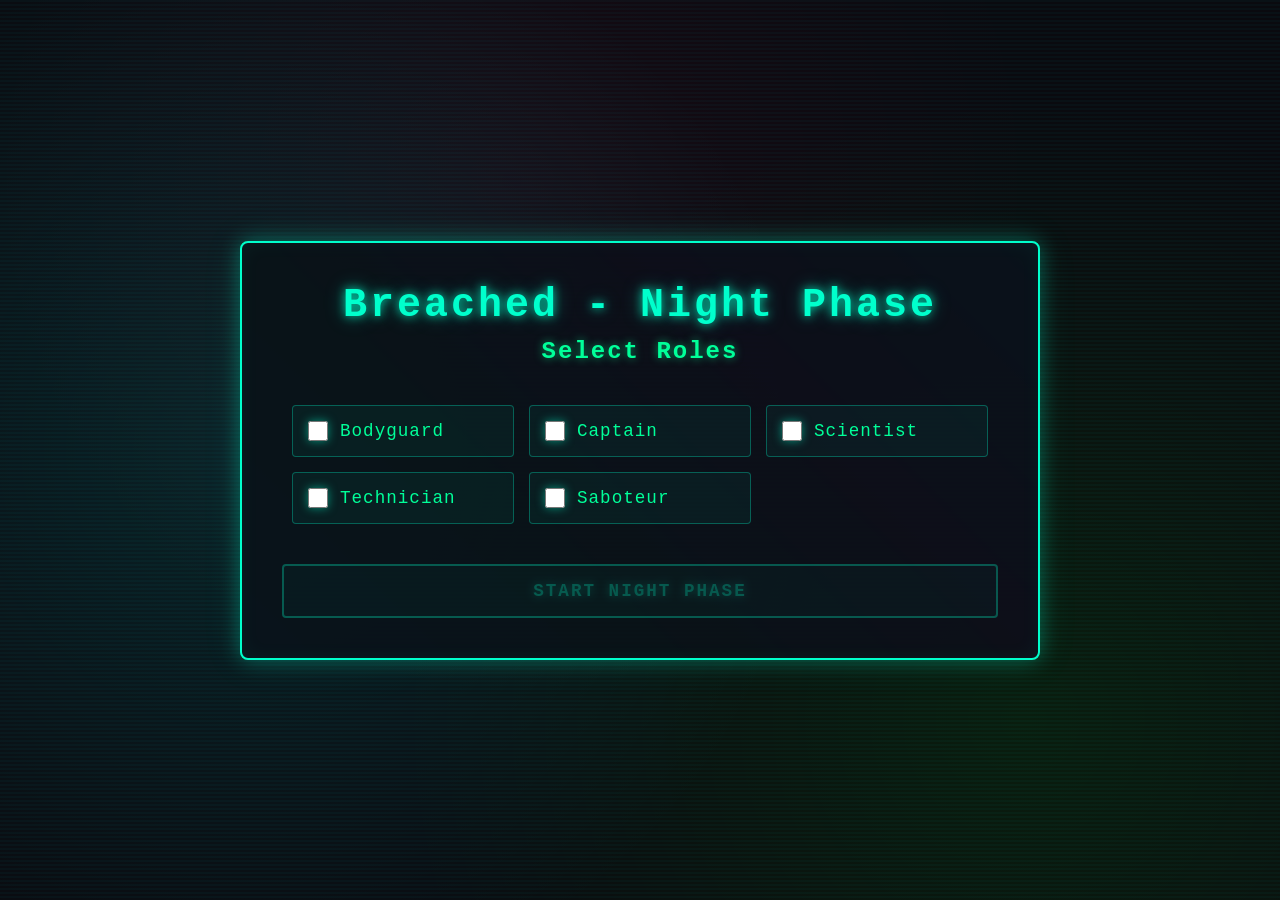
<file: index.html>
<!DOCTYPE html>
<html lang="en">
<head>
    <meta charset="UTF-8">
    <meta name="viewport" content="width=device-width, initial-scale=1.0">
    <title>Breached - Night Phase Moderation</title>
    <link rel="stylesheet" href="styles.css">
</head>
<body>
    <!-- Role Selection Screen -->
    <div id="role-selection-screen" class="screen active">
        <div class="container">
            <h1>Breached - Night Phase</h1>
            <h2>Select Roles</h2>
            <div id="role-selection-container" class="role-selection-container">
                <!-- Roles will be dynamically generated here -->
            </div>
            <button id="start-night-phase-btn" class="btn btn-primary" disabled>
                Start Night Phase
            </button>
        </div>
    </div>

    <!-- Night Phase Screen -->
    <div id="night-phase-screen" class="screen">
        <div class="container">
            <div id="progress-indicator" class="progress-indicator">
                <!-- Progress text will be dynamically updated -->
            </div>
            
            <div id="current-role-display" class="current-role-display">
                <h1 id="role-name" class="role-name"></h1>
            </div>
            
            <div id="instruction-display" class="instruction-display">
                <p id="instruction-text" class="instruction-text"></p>
            </div>
            
            <div class="navigation-buttons">
                <button id="next-role-btn" class="btn btn-primary">
                    Next Role
                </button>
                <button id="end-night-phase-btn" class="btn btn-secondary" style="display: none;">
                    End Night Phase
                </button>
            </div>
        </div>
    </div>

    <!-- Day Phase Screen -->
    <div id="day-phase-screen" class="screen">
        <div class="container">
            <h1 id="day-phase-title" class="day-phase-title">Find Your Friends</h1>
            
            <div class="team-selection-container">
                <h2>Select Teams Acting Tonight</h2>
                <div class="team-toggles">
                    <div class="team-toggle">
                        <input type="checkbox" id="human-team-toggle" checked>
                        <label for="human-team-toggle" class="team-toggle-label team-human-label">Human</label>
                    </div>
                    <div class="team-toggle">
                        <input type="checkbox" id="alien-team-toggle" checked>
                        <label for="alien-team-toggle" class="team-toggle-label team-alien-label">Alien</label>
                    </div>
                </div>
                <p class="team-note">Note: Both Captains will always act regardless of selection.</p>
            </div>
            
            <div class="day-phase-buttons">
                <button id="start-night-phase-from-day-btn" class="btn btn-primary">
                    Start Night Phase
                </button>
                <button id="new-game-btn" class="btn btn-secondary">
                    New Game
                </button>
            </div>
        </div>
    </div>

    <script src="app.js"></script>
</body>
</html>
</file>
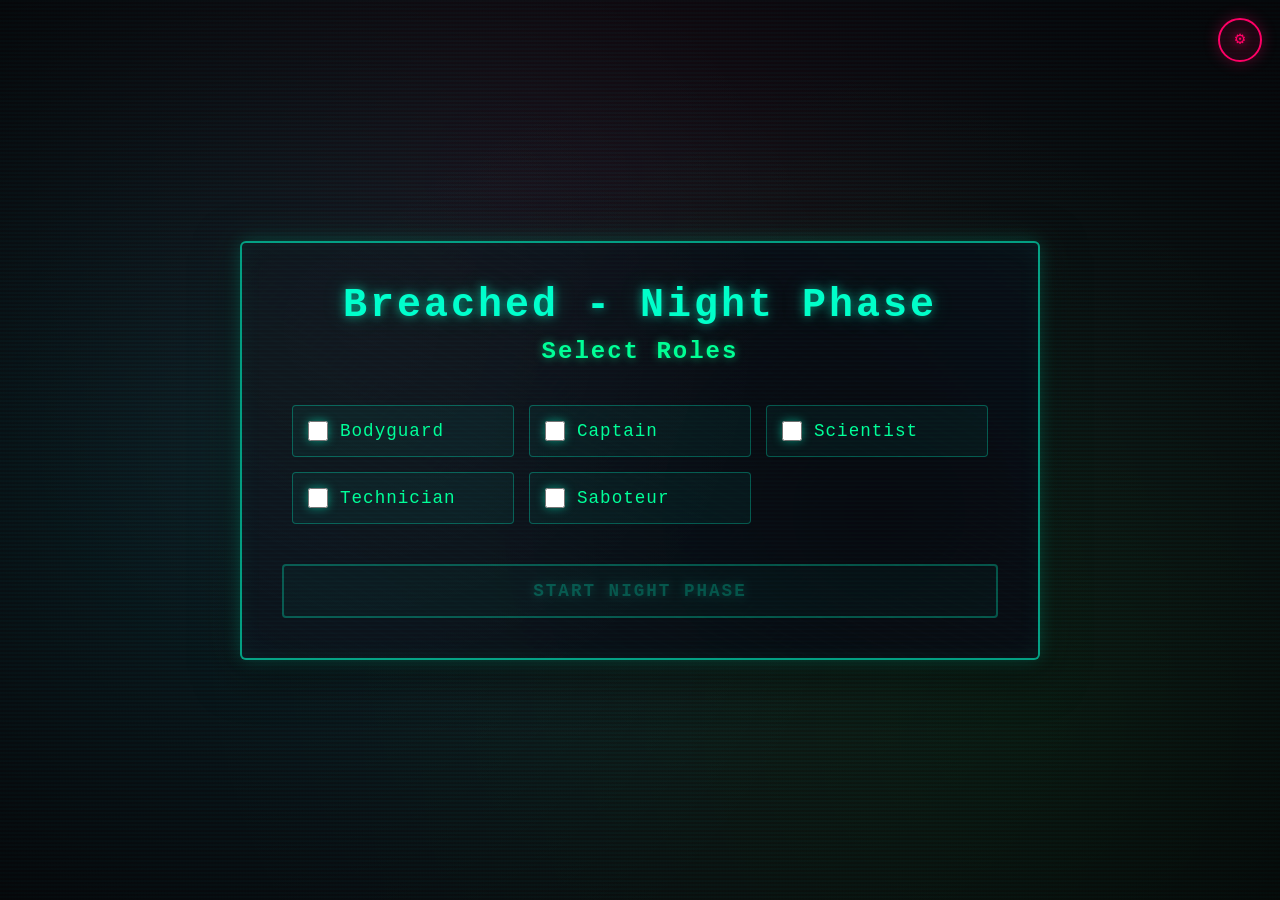
<file: public/index.html>
<!DOCTYPE html>
<html lang="en">
<head>
    <meta charset="UTF-8">
    <meta name="viewport" content="width=device-width, initial-scale=1.0">
    <title>Breached - Night Phase Moderation</title>
    <link rel="stylesheet" href="assets/styles.css">
</head>
<body>
    <!-- Settings Button (available on all screens) -->
    <button id="settings-btn" class="btn btn-secondary settings-btn" type="button">
        ⚙
    </button>

    <!-- Close Eyes Overlay -->
    <div id="close-eyes-overlay" class="close-eyes-overlay" aria-live="polite" aria-hidden="true">
        <div class="close-eyes-card">
            <h2>Close Your Eyes</h2>
            <p>Please wait...</p>
        </div>
    </div>

    <!-- Wake Up Overlay -->
    <div id="wake-up-overlay" class="wake-up-overlay" aria-live="polite" aria-hidden="true">
        <div class="wake-up-card">
            <h2>Everyone Wake Up</h2>
            <p>Day phase begins.</p>
        </div>
    </div>

    <!-- Settings Modal -->
    <div id="settings-modal" class="settings-modal-overlay" aria-hidden="true">
        <div class="settings-modal" role="dialog" aria-modal="true" aria-labelledby="settings-title">
            <div class="settings-modal-header">
                <h2 id="settings-title">Settings</h2>
            </div>

            <div class="settings-field">
                <div class="settings-label-row">
                    <label for="sfx-volume">SFX Volume</label>
                    <span id="sfx-volume-value" class="settings-value"></span>
                </div>
                <input id="sfx-volume" type="range" min="0" max="100" step="1" />
            </div>

            <div class="settings-field">
                <div class="settings-label-row">
                    <label for="music-volume">Music Volume</label>
                    <span id="music-volume-value" class="settings-value"></span>
                </div>
                <input id="music-volume" type="range" min="0" max="100" step="1" />
                <p class="settings-help">
                    Optional: if you add <code>background_music.mp3</code> to <code>public/assets/audio/</code>, music will play at night start.
                </p>
            </div>

            <div class="settings-field">
                <div class="settings-label-row">
                    <label for="autoplay-seconds">Autoplay Timer (seconds)</label>
                    <span id="autoplay-seconds-value" class="settings-value"></span>
                </div>
                <input id="autoplay-seconds" type="range" min="10" max="120" step="5" />
            </div>

            <div class="settings-actions">
                <button id="save-settings-btn" class="btn btn-primary" type="button">
                    Save
                </button>
                <button id="close-settings-btn" class="btn btn-secondary" type="button">
                    Close
                </button>
            </div>
        </div>
    </div>

    <!-- Role Selection Screen -->
    <div id="role-selection-screen" class="screen active">
        <div class="container">
            <h1>Breached - Night Phase</h1>
            <h2>Select Roles</h2>
            <div id="role-selection-container" class="role-selection-container">
                <!-- Roles will be dynamically generated here -->
            </div>
            <button id="start-night-phase-btn" class="btn btn-primary" disabled>
                Start Night Phase
            </button>
        </div>
    </div>

    <!-- Night Phase Screen -->
    <div id="night-phase-screen" class="screen">
        <div class="container">
            <div id="progress-indicator" class="progress-indicator">
                <!-- Progress text will be dynamically updated -->
            </div>

            <div id="role-timer" class="role-timer" aria-live="polite"></div>
            
            <div id="current-role-display" class="current-role-display">
                <h1 id="role-name" class="role-name"></h1>
            </div>
            
            <div id="instruction-display" class="instruction-display">
                <p id="instruction-text" class="instruction-text"></p>
            </div>
            
            <div class="navigation-buttons">
                <button id="next-role-btn" class="btn btn-primary">
                    Next Role
                </button>
                <button id="end-night-phase-btn" class="btn btn-secondary" style="display: none;">
                    End Night Phase
                </button>
            </div>
        </div>
    </div>

    <!-- Day Phase Screen -->
    <div id="day-phase-screen" class="screen">
        <div class="container">
            <h1 id="day-phase-title" class="day-phase-title">Find Your Friends</h1>
            
            <div class="team-selection-container">
                <h2>Select Teams Acting Tonight</h2>
                <div class="team-toggles">
                    <div class="team-toggle">
                        <input type="checkbox" id="human-team-toggle" checked>
                        <label for="human-team-toggle" class="team-toggle-label team-human-label">Human</label>
                    </div>
                    <div class="team-toggle">
                        <input type="checkbox" id="alien-team-toggle" checked>
                        <label for="alien-team-toggle" class="team-toggle-label team-alien-label">Alien</label>
                    </div>
                </div>
                <p class="team-note">Note: Both Captains will always act regardless of selection.</p>
            </div>
            
            <div class="day-phase-buttons">
                <button id="start-night-phase-from-day-btn" class="btn btn-primary">
                    Start Night Phase
                </button>
                <button id="new-game-btn" class="btn btn-secondary">
                    New Game
                </button>
            </div>
        </div>
    </div>

    <script src="assets/app.js"></script>
</body>
</html>
</file>
<file: styles.css>
* {
    margin: 0;
    padding: 0;
    box-sizing: border-box;
}

body {
    font-family: 'Courier New', 'Consolas', 'Monaco', monospace;
    background: #0a0a0f;
    background-image: 
        radial-gradient(circle at 20% 50%, rgba(0, 255, 255, 0.1) 0%, transparent 50%),
        radial-gradient(circle at 80% 80%, rgba(0, 255, 0, 0.08) 0%, transparent 50%),
        radial-gradient(circle at 40% 20%, rgba(255, 0, 100, 0.05) 0%, transparent 50%);
    min-height: 100vh;
    display: flex;
    align-items: center;
    justify-content: center;
    color: #00ffcc;
    position: relative;
    overflow-x: hidden;
}

body::before {
    content: '';
    position: fixed;
    top: 0;
    left: 0;
    width: 100%;
    height: 100%;
    background: 
        repeating-linear-gradient(
            0deg,
            transparent,
            transparent 2px,
            rgba(0, 255, 255, 0.03) 2px,
            rgba(0, 255, 255, 0.03) 4px
        );
    pointer-events: none;
    z-index: 0;
}

.screen {
    display: none;
    width: 100%;
    min-height: 100vh;
    padding: 20px;
    position: relative;
    z-index: 1;
}

.screen.active {
    display: flex;
    align-items: center;
    justify-content: center;
}

.container {
    background: rgba(10, 15, 25, 0.95);
    border: 2px solid #00ffcc;
    border-radius: 8px;
    padding: 40px;
    max-width: 800px;
    width: 100%;
    box-shadow: 
        0 0 20px rgba(0, 255, 204, 0.3),
        0 0 40px rgba(0, 255, 204, 0.1),
        inset 0 0 20px rgba(0, 255, 204, 0.05);
    animation: fadeIn 0.5s ease-in, pulseGlow 3s ease-in-out infinite;
    position: relative;
}

.container::before {
    content: '';
    position: absolute;
    top: -2px;
    left: -2px;
    right: -2px;
    bottom: -2px;
    background: linear-gradient(45deg, #00ffcc, #00ff00, #ff0066, #00ffcc);
    border-radius: 8px;
    z-index: -1;
    opacity: 0.3;
    animation: borderPulse 4s ease-in-out infinite;
}

@keyframes borderPulse {
    0%, 100% { opacity: 0.2; }
    50% { opacity: 0.4; }
}

@keyframes fadeIn {
    from {
        opacity: 0;
        transform: translateY(20px);
    }
    to {
        opacity: 1;
        transform: translateY(0);
    }
}

@keyframes pulseGlow {
    0%, 100% {
        box-shadow: 
            0 0 20px rgba(0, 255, 204, 0.3),
            0 0 40px rgba(0, 255, 204, 0.1),
            inset 0 0 20px rgba(0, 255, 204, 0.05);
    }
    50% {
        box-shadow: 
            0 0 30px rgba(0, 255, 204, 0.5),
            0 0 60px rgba(0, 255, 204, 0.2),
            inset 0 0 20px rgba(0, 255, 204, 0.1);
    }
}

@keyframes textGlow {
    0%, 100% {
        text-shadow: 0 0 10px rgba(0, 255, 204, 0.8), 0 0 20px rgba(0, 255, 204, 0.4);
    }
    50% {
        text-shadow: 0 0 15px rgba(0, 255, 204, 1), 0 0 30px rgba(0, 255, 204, 0.6), 0 0 40px rgba(0, 255, 204, 0.3);
    }
}

h1 {
    font-size: 2.5em;
    margin-bottom: 10px;
    color: #00ffcc;
    text-align: center;
    text-shadow: 0 0 10px rgba(0, 255, 204, 0.8), 0 0 20px rgba(0, 255, 204, 0.4);
    animation: textGlow 3s ease-in-out infinite;
    letter-spacing: 3px;
    font-weight: bold;
}

h2 {
    font-size: 1.5em;
    margin-bottom: 30px;
    color: #00ff99;
    text-align: center;
    text-shadow: 0 0 8px rgba(0, 255, 153, 0.6);
    letter-spacing: 2px;
}

/* Role Selection Screen */
.role-selection-container {
    display: grid;
    grid-template-columns: repeat(auto-fill, minmax(200px, 1fr));
    gap: 15px;
    margin-bottom: 30px;
    max-height: 400px;
    overflow-y: auto;
    padding: 10px;
}

.role-checkbox {
    display: flex;
    align-items: center;
    padding: 15px;
    border: 1px solid rgba(0, 255, 204, 0.3);
    border-radius: 4px;
    cursor: pointer;
    transition: all 0.3s ease;
    background: rgba(0, 255, 204, 0.05);
    position: relative;
}

.role-checkbox::before {
    content: '';
    position: absolute;
    top: 0;
    left: 0;
    width: 100%;
    height: 100%;
    background: rgba(0, 255, 204, 0.1);
    opacity: 0;
    transition: opacity 0.3s ease;
    border-radius: 4px;
}

.role-checkbox:hover {
    border-color: #00ffcc;
    background: rgba(0, 255, 204, 0.1);
    transform: translateY(-2px);
    box-shadow: 0 4px 15px rgba(0, 255, 204, 0.3);
}

.role-checkbox:hover::before {
    opacity: 1;
}

.role-checkbox input[type="checkbox"] {
    width: 20px;
    height: 20px;
    margin-right: 12px;
    cursor: pointer;
    accent-color: #00ffcc;
    filter: drop-shadow(0 0 5px rgba(0, 255, 204, 0.5));
}

.role-checkbox input[type="checkbox"]:checked + .role-label {
    color: #00ffcc;
    font-weight: bold;
    text-shadow: 0 0 8px rgba(0, 255, 204, 0.8);
}

.role-checkbox:has(input[type="checkbox"]:checked) {
    border-color: #00ffcc;
    background: rgba(0, 255, 204, 0.15);
    box-shadow: 0 0 15px rgba(0, 255, 204, 0.4), inset 0 0 10px rgba(0, 255, 204, 0.1);
}

.role-checkbox:has(input[type="checkbox"]:checked)::before {
    opacity: 1;
}

.role-label {
    font-size: 1.1em;
    color: #00ff99;
    cursor: pointer;
    user-select: none;
    letter-spacing: 1px;
    position: relative;
    z-index: 1;
}

/* Buttons */
.btn {
    padding: 15px 30px;
    font-size: 1.1em;
    border: 2px solid #00ffcc;
    border-radius: 4px;
    cursor: pointer;
    transition: all 0.3s ease;
    font-weight: bold;
    text-transform: uppercase;
    letter-spacing: 2px;
    font-family: 'Courier New', monospace;
    position: relative;
    overflow: hidden;
}

.btn::before {
    content: '';
    position: absolute;
    top: 50%;
    left: 50%;
    width: 0;
    height: 0;
    border-radius: 50%;
    background: rgba(0, 255, 204, 0.3);
    transform: translate(-50%, -50%);
    transition: width 0.6s, height 0.6s;
}

.btn:hover::before {
    width: 300px;
    height: 300px;
}

.btn-primary {
    background: rgba(0, 255, 204, 0.1);
    color: #00ffcc;
    width: 100%;
    text-shadow: 0 0 10px rgba(0, 255, 204, 0.8);
    box-shadow: 0 0 15px rgba(0, 255, 204, 0.3);
}

.btn-primary:hover:not(:disabled) {
    transform: translateY(-2px);
    box-shadow: 0 0 25px rgba(0, 255, 204, 0.6), 0 4px 15px rgba(0, 255, 204, 0.4);
    background: rgba(0, 255, 204, 0.2);
    border-color: #00ff99;
}

.btn-primary:active:not(:disabled) {
    transform: translateY(0);
    box-shadow: 0 0 15px rgba(0, 255, 204, 0.4);
}

.btn-primary:disabled {
    opacity: 0.3;
    cursor: not-allowed;
    box-shadow: none;
}

.btn-secondary {
    background: rgba(255, 0, 100, 0.1);
    color: #ff0066;
    width: 100%;
    margin-top: 15px;
    border-color: #ff0066;
    text-shadow: 0 0 10px rgba(255, 0, 100, 0.8);
    box-shadow: 0 0 15px rgba(255, 0, 100, 0.3);
}

.btn-secondary:hover {
    background: rgba(255, 0, 100, 0.2);
    transform: translateY(-2px);
    box-shadow: 0 0 25px rgba(255, 0, 100, 0.6), 0 4px 15px rgba(255, 0, 100, 0.4);
}

/* Night Phase Screen */
.progress-indicator {
    text-align: center;
    margin-bottom: 20px;
    font-size: 1.2em;
    color: #00ff99;
    font-weight: bold;
    text-shadow: 0 0 10px rgba(0, 255, 153, 0.8);
    letter-spacing: 2px;
}

.current-role-display {
    text-align: center;
    margin-bottom: 40px;
    padding: 30px;
    background: rgba(0, 255, 204, 0.1);
    border: 2px solid #00ffcc;
    border-radius: 8px;
    box-shadow: 
        0 0 30px rgba(0, 255, 204, 0.4),
        inset 0 0 30px rgba(0, 255, 204, 0.1);
    position: relative;
    overflow: hidden;
    transition: all 0.3s ease;
}

.current-role-display.has-human-team {
    background: rgba(0, 204, 255, 0.1);
    border-color: #00ccff;
    box-shadow: 
        0 0 30px rgba(0, 204, 255, 0.4),
        inset 0 0 30px rgba(0, 204, 255, 0.1);
}

.current-role-display.has-alien-team {
    background: rgba(255, 0, 102, 0.1);
    border-color: #ff0066;
    box-shadow: 
        0 0 30px rgba(255, 0, 102, 0.4),
        inset 0 0 30px rgba(255, 0, 102, 0.1);
}

.current-role-display::before {
    content: '';
    position: absolute;
    top: -50%;
    left: -50%;
    width: 200%;
    height: 200%;
    background: linear-gradient(45deg, transparent, rgba(0, 255, 204, 0.1), transparent);
    animation: scanLine 3s linear infinite;
}

.current-role-display.has-human-team::before {
    background: linear-gradient(45deg, transparent, rgba(0, 204, 255, 0.1), transparent);
}

.current-role-display.has-alien-team::before {
    background: linear-gradient(45deg, transparent, rgba(255, 0, 102, 0.1), transparent);
}

@keyframes scanLine {
    0% { transform: rotate(0deg); }
    100% { transform: rotate(360deg); }
}

.role-name {
    font-size: 3em;
    color: #00ffcc;
    text-shadow: 
        0 0 10px rgba(0, 255, 204, 1),
        0 0 20px rgba(0, 255, 204, 0.6),
        0 0 30px rgba(0, 255, 204, 0.3);
    margin: 0;
    letter-spacing: 4px;
    font-weight: bold;
    position: relative;
    z-index: 1;
    animation: textGlow 2s ease-in-out infinite;
}

.role-name.team-human {
    color: #00ccff;
    text-shadow: 
        0 0 10px rgba(0, 204, 255, 1),
        0 0 20px rgba(0, 204, 255, 0.6),
        0 0 30px rgba(0, 204, 255, 0.3);
}

.role-name.team-alien {
    color: #ff0066;
    text-shadow: 
        0 0 10px rgba(255, 0, 102, 1),
        0 0 20px rgba(255, 0, 102, 0.6),
        0 0 30px rgba(255, 0, 102, 0.3);
}

.instruction-display {
    background: rgba(0, 20, 30, 0.8);
    border-radius: 8px;
    padding: 30px;
    margin-bottom: 30px;
    min-height: 200px;
    display: flex;
    align-items: center;
    justify-content: center;
    border: 1px solid rgba(0, 255, 204, 0.3);
    box-shadow: 
        inset 0 0 20px rgba(0, 255, 204, 0.1),
        0 0 15px rgba(0, 255, 204, 0.2);
    position: relative;
}

.instruction-display::after {
    content: '>';
    position: absolute;
    top: 10px;
    left: 10px;
    color: #00ffcc;
    font-size: 1.2em;
    animation: blink 1s step-end infinite;
}

@keyframes blink {
    0%, 50% { opacity: 1; }
    51%, 100% { opacity: 0; }
}

.instruction-text {
    font-size: 1.4em;
    line-height: 1.8;
    color: #00ff99;
    text-align: center;
    text-shadow: 0 0 8px rgba(0, 255, 153, 0.6);
    letter-spacing: 1px;
    padding-left: 30px;
}

.navigation-buttons {
    display: flex;
    flex-direction: column;
    gap: 15px;
}

/* Day Phase Screen */
.day-phase-title {
    font-size: 3em;
    color: #00ffcc;
    text-align: center;
    text-shadow: 
        0 0 10px rgba(0, 255, 204, 1),
        0 0 20px rgba(0, 255, 204, 0.6),
        0 0 30px rgba(0, 255, 204, 0.3);
    margin-bottom: 40px;
    letter-spacing: 4px;
    font-weight: bold;
    animation: textGlow 2s ease-in-out infinite;
}

.team-selection-container {
    margin-bottom: 40px;
    padding: 30px;
    background: rgba(0, 20, 30, 0.5);
    border: 1px solid rgba(0, 255, 204, 0.3);
    border-radius: 8px;
    box-shadow: 
        inset 0 0 20px rgba(0, 255, 204, 0.1),
        0 0 15px rgba(0, 255, 204, 0.2);
}

.team-selection-container h2 {
    font-size: 1.5em;
    margin-bottom: 20px;
    color: #00ff99;
    text-align: center;
    text-shadow: 0 0 8px rgba(0, 255, 153, 0.6);
    letter-spacing: 2px;
}

.team-toggles {
    display: flex;
    justify-content: center;
    gap: 30px;
    margin-bottom: 20px;
}

.team-toggle {
    display: flex;
    flex-direction: column;
    align-items: center;
    gap: 10px;
}

.team-toggle input[type="checkbox"] {
    width: 0;
    height: 0;
    opacity: 0;
    position: absolute;
}

.team-toggle-label {
    display: inline-block;
    padding: 15px 30px;
    border: 2px solid;
    border-radius: 4px;
    cursor: pointer;
    transition: all 0.3s ease;
    font-weight: bold;
    text-transform: uppercase;
    letter-spacing: 2px;
    font-size: 1.1em;
    min-width: 120px;
    text-align: center;
    user-select: none;
}

.team-human-label {
    color: #00ccff;
    border-color: #00ccff;
    background: rgba(0, 204, 255, 0.1);
    text-shadow: 0 0 10px rgba(0, 204, 255, 0.8);
    box-shadow: 0 0 15px rgba(0, 204, 255, 0.3);
}

.team-human-label:hover {
    background: rgba(0, 204, 255, 0.2);
    box-shadow: 0 0 25px rgba(0, 204, 255, 0.5);
    transform: translateY(-2px);
}

.team-toggle input[type="checkbox"]:checked + .team-human-label {
    background: rgba(0, 204, 255, 0.3);
    box-shadow: 
        0 0 25px rgba(0, 204, 255, 0.6),
        inset 0 0 15px rgba(0, 204, 255, 0.2);
    text-shadow: 0 0 15px rgba(0, 204, 255, 1);
}

.team-alien-label {
    color: #ff0066;
    border-color: #ff0066;
    background: rgba(255, 0, 102, 0.1);
    text-shadow: 0 0 10px rgba(255, 0, 102, 0.8);
    box-shadow: 0 0 15px rgba(255, 0, 102, 0.3);
}

.team-alien-label:hover {
    background: rgba(255, 0, 102, 0.2);
    box-shadow: 0 0 25px rgba(255, 0, 102, 0.5);
    transform: translateY(-2px);
}

.team-toggle input[type="checkbox"]:checked + .team-alien-label {
    background: rgba(255, 0, 102, 0.3);
    box-shadow: 
        0 0 25px rgba(255, 0, 102, 0.6),
        inset 0 0 15px rgba(255, 0, 102, 0.2);
    text-shadow: 0 0 15px rgba(255, 0, 102, 1);
}

.team-note {
    text-align: center;
    color: #00ff99;
    font-size: 0.9em;
    text-shadow: 0 0 5px rgba(0, 255, 153, 0.5);
    font-style: italic;
    margin-top: 15px;
}

.day-phase-buttons {
    display: flex;
    flex-direction: column;
    gap: 20px;
}

/* Responsive Design */
@media (max-width: 768px) {
    .container {
        padding: 20px;
    }

    h1 {
        font-size: 2em;
        letter-spacing: 2px;
    }

    .role-name {
        font-size: 2em;
        letter-spacing: 2px;
    }

    .instruction-text {
        font-size: 1.2em;
    }

    .role-selection-container {
        grid-template-columns: 1fr;
    }
}

/* Scrollbar Styling */
.role-selection-container::-webkit-scrollbar {
    width: 8px;
}

.role-selection-container::-webkit-scrollbar-track {
    background: rgba(0, 255, 204, 0.1);
    border-radius: 10px;
}

.role-selection-container::-webkit-scrollbar-thumb {
    background: rgba(0, 255, 204, 0.5);
    border-radius: 10px;
    box-shadow: 0 0 10px rgba(0, 255, 204, 0.5);
}

.role-selection-container::-webkit-scrollbar-thumb:hover {
    background: rgba(0, 255, 204, 0.8);
    box-shadow: 0 0 15px rgba(0, 255, 204, 0.8);
}
</file>
<file: public/assets/styles.css>
* {
    margin: 0;
    padding: 0;
    box-sizing: border-box;
}

body {
    font-family: 'Courier New', 'Consolas', 'Monaco', monospace;
    background: #0a0a0f;
    background-image: 
        radial-gradient(circle at 20% 50%, rgba(0, 255, 255, 0.08) 0%, transparent 55%),
        radial-gradient(circle at 80% 80%, rgba(0, 255, 0, 0.05) 0%, transparent 55%),
        radial-gradient(circle at 40% 20%, rgba(255, 0, 80, 0.06) 0%, transparent 55%),
        radial-gradient(circle at 60% 70%, rgba(120, 255, 180, 0.03) 0%, transparent 60%);
    min-height: 100vh;
    display: flex;
    align-items: center;
    justify-content: center;
    color: #00ffcc;
    position: relative;
    overflow-x: hidden;
}

body::before {
    content: '';
    position: fixed;
    top: 0;
    left: 0;
    width: 100%;
    height: 100%;
    background: 
        repeating-linear-gradient(
            0deg,
            transparent,
            transparent 2px,
            rgba(0, 255, 255, 0.03) 2px,
            rgba(0, 255, 255, 0.03) 4px
        );
    pointer-events: none;
    z-index: 0;
}

/* Film grain + grime overlay */
body::after {
    content: '';
    position: fixed;
    inset: 0;
    background:
        /* grain */
        repeating-linear-gradient(
            0deg,
            rgba(255, 255, 255, 0.015),
            rgba(255, 255, 255, 0.015) 1px,
            rgba(0, 0, 0, 0.02) 2px,
            rgba(0, 0, 0, 0.02) 3px
        ),
        repeating-linear-gradient(
            90deg,
            rgba(255, 255, 255, 0.01),
            rgba(255, 255, 255, 0.01) 1px,
            rgba(0, 0, 0, 0.02) 2px,
            rgba(0, 0, 0, 0.02) 3px
        ),
        /* vignette */
        radial-gradient(ellipse at center, rgba(0, 0, 0, 0) 45%, rgba(0, 0, 0, 0.55) 100%);
    mix-blend-mode: overlay;
    opacity: 0.9;
    pointer-events: none;
    z-index: 0;
}

.screen {
    display: none;
    width: 100%;
    min-height: 100vh;
    padding: 20px;
    position: relative;
    z-index: 1;
}

.screen.active {
    display: flex;
    align-items: center;
    justify-content: center;
}

/* Global: Settings + overlays */
.settings-btn {
    position: fixed;
    top: 18px;
    right: 18px;
    z-index: 1000;
    width: 44px;
    height: 44px;
    padding: 0;
    margin: 0;
    border-radius: 999px;
    display: grid;
    place-items: center;
    line-height: 1;
    font-size: 18px;
    letter-spacing: 0;
    text-transform: none;
    box-shadow:
        0 0 18px rgba(255, 0, 102, 0.22),
        0 12px 40px rgba(0, 0, 0, 0.55);
}

.close-eyes-overlay,
.wake-up-overlay {
    position: fixed;
    inset: 0;
    background: rgba(0, 0, 0, 0.65);
    z-index: 1200;
    display: none;
    align-items: center;
    justify-content: center;
}

.close-eyes-overlay.active,
.wake-up-overlay.active {
    display: flex;
}

.close-eyes-card,
.wake-up-card {
    width: min(540px, calc(100% - 40px));
    padding: 28px 26px;
    border-radius: 10px;
    background: rgba(10, 15, 25, 0.95);
    border: 2px solid rgba(0, 255, 204, 0.7);
    box-shadow:
        0 0 25px rgba(0, 255, 204, 0.25),
        0 0 60px rgba(0, 0, 0, 0.8);
    text-align: center;
    position: relative;
    overflow: hidden;
}

.close-eyes-card::after,
.wake-up-card::after {
    content: '';
    position: absolute;
    inset: -30%;
    background:
        repeating-linear-gradient(45deg, rgba(255, 0, 80, 0.12), rgba(0, 255, 204, 0.06) 6px, transparent 10px);
    opacity: 0.22;
    transform: rotate(10deg);
    pointer-events: none;
}

.close-eyes-card h2 {
    margin-bottom: 10px;
    color: #ff0066;
    text-shadow: 0 0 18px rgba(255, 0, 102, 0.55);
    letter-spacing: 2px;
}

.close-eyes-card p {
    color: #00ff99;
    text-shadow: 0 0 10px rgba(0, 255, 153, 0.35);
}

.wake-up-card h2 {
    margin-bottom: 10px;
    color: #00ccff;
    text-shadow: 0 0 18px rgba(0, 204, 255, 0.55);
    letter-spacing: 2px;
}

.wake-up-card p {
    color: #00ff99;
    text-shadow: 0 0 10px rgba(0, 255, 153, 0.35);
}

.settings-modal-overlay {
    position: fixed;
    inset: 0;
    background: rgba(0, 0, 0, 0.7);
    z-index: 1300;
    display: none;
    align-items: center;
    justify-content: center;
    padding: 20px;
}

.settings-modal-overlay.active {
    display: flex;
}

.settings-modal {
    width: min(660px, 100%);
    border-radius: 10px;
    background: rgba(10, 15, 25, 0.98);
    border: 2px solid rgba(0, 255, 204, 0.65);
    box-shadow:
        0 0 25px rgba(0, 255, 204, 0.2),
        0 0 70px rgba(0, 0, 0, 0.85);
    padding: 22px 22px 18px;
}

.settings-modal-header h2 {
    margin-bottom: 16px;
    color: #00ffcc;
    letter-spacing: 3px;
    text-align: center;
}

.settings-field {
    margin: 14px 0;
}

.settings-label-row {
    display: flex;
    justify-content: space-between;
    gap: 10px;
    margin-bottom: 8px;
    color: #00ff99;
    text-shadow: 0 0 8px rgba(0, 255, 153, 0.25);
}

.settings-label-row label {
    font-weight: bold;
    letter-spacing: 1px;
}

.settings-value {
    color: #00ffcc;
    text-shadow: 0 0 10px rgba(0, 255, 204, 0.35);
    min-width: 70px;
    text-align: right;
}

.settings-help {
    margin-top: 6px;
    color: rgba(0, 255, 204, 0.75);
    font-size: 0.95em;
    line-height: 1.35;
}

.settings-actions {
    display: flex;
    gap: 14px;
    justify-content: center;
    margin-top: 18px;
}

.container {
    background:
        /* subtle panel dirt */
        radial-gradient(circle at 15% 20%, rgba(255, 255, 255, 0.03) 0%, transparent 55%),
        radial-gradient(circle at 80% 65%, rgba(0, 0, 0, 0.35) 0%, transparent 60%),
        /* worn scan texture */
        repeating-linear-gradient(
            0deg,
            rgba(0, 255, 204, 0.02),
            rgba(0, 255, 204, 0.02) 1px,
            rgba(0, 0, 0, 0.02) 2px,
            rgba(0, 0, 0, 0.02) 4px
        ),
        rgba(10, 15, 25, 0.94);
    border: 2px solid rgba(0, 255, 204, 0.6);
    border-radius: 6px;
    padding: 40px;
    max-width: 800px;
    width: 100%;
    box-shadow: 
        0 0 18px rgba(0, 255, 204, 0.18),
        0 0 40px rgba(0, 255, 204, 0.06),
        inset 0 0 25px rgba(0, 255, 204, 0.05),
        0 12px 45px rgba(0, 0, 0, 0.55);
    animation: fadeIn 0.5s ease-in, pulseGlow 4.2s ease-in-out infinite;
    position: relative;
}

.container::before {
    content: '';
    position: absolute;
    top: -2px;
    left: -2px;
    right: -2px;
    bottom: -2px;
    background:
        linear-gradient(45deg, rgba(0, 255, 204, 0.8), rgba(0, 255, 0, 0.55), rgba(255, 0, 80, 0.65), rgba(0, 255, 204, 0.8)),
        repeating-linear-gradient(
            135deg,
            rgba(0, 0, 0, 0.35),
            rgba(0, 0, 0, 0.35) 6px,
            rgba(255, 255, 255, 0.06) 7px,
            rgba(255, 255, 255, 0.06) 9px
        );
    border-radius: 6px;
    z-index: -1;
    opacity: 0.22;
    animation: borderPulse 5.5s ease-in-out infinite;
}

/* Scratches / horror grime on panels */
.container::after {
    content: '';
    position: absolute;
    inset: 0;
    border-radius: 6px;
    background:
        /* scratches */
        repeating-linear-gradient(
            25deg,
            rgba(255, 255, 255, 0.06),
            rgba(255, 255, 255, 0.06) 1px,
            rgba(0, 0, 0, 0) 3px,
            rgba(0, 0, 0, 0) 10px
        ),
        /* oily smudge */
        radial-gradient(circle at 70% 30%, rgba(0, 0, 0, 0.35) 0%, transparent 55%),
        /* faint rust/blood tint */
        radial-gradient(circle at 20% 85%, rgba(255, 0, 80, 0.07) 0%, transparent 55%);
    opacity: 0.22;
    pointer-events: none;
    mix-blend-mode: overlay;
}

@keyframes borderPulse {
    0%, 100% { opacity: 0.2; }
    50% { opacity: 0.4; }
}

@keyframes fadeIn {
    from {
        opacity: 0;
        transform: translateY(20px);
    }
    to {
        opacity: 1;
        transform: translateY(0);
    }
}

@keyframes pulseGlow {
    0%, 100% {
        box-shadow: 
            0 0 20px rgba(0, 255, 204, 0.3),
            0 0 40px rgba(0, 255, 204, 0.1),
            inset 0 0 20px rgba(0, 255, 204, 0.05);
    }
    50% {
        box-shadow: 
            0 0 30px rgba(0, 255, 204, 0.5),
            0 0 60px rgba(0, 255, 204, 0.2),
            inset 0 0 20px rgba(0, 255, 204, 0.1);
    }
}

@keyframes textGlow {
    0%, 100% {
        text-shadow:
            0 0 8px rgba(0, 255, 204, 0.55),
            0 0 18px rgba(0, 255, 204, 0.25),
            1px 0 rgba(255, 0, 80, 0.08);
    }
    50% {
        text-shadow:
            0 0 11px rgba(0, 255, 204, 0.75),
            0 0 26px rgba(0, 255, 204, 0.35),
            -1px 0 rgba(255, 0, 80, 0.1);
    }
}

h1 {
    font-size: 2.5em;
    margin-bottom: 10px;
    color: #00ffcc;
    text-align: center;
    text-shadow:
        0 0 10px rgba(0, 255, 204, 0.55),
        0 0 22px rgba(0, 255, 204, 0.25),
        0 0 2px rgba(255, 0, 80, 0.1);
    animation: textGlow 3s ease-in-out infinite;
    letter-spacing: 3px;
    font-weight: bold;
}

h2 {
    font-size: 1.5em;
    margin-bottom: 30px;
    color: #00ff99;
    text-align: center;
    text-shadow: 0 0 8px rgba(0, 255, 153, 0.6);
    letter-spacing: 2px;
}

/* Role Selection Screen */
.role-selection-container {
    display: grid;
    grid-template-columns: repeat(auto-fill, minmax(200px, 1fr));
    gap: 15px;
    margin-bottom: 30px;
    max-height: 400px;
    overflow-y: auto;
    padding: 10px;
}

.role-checkbox {
    display: flex;
    align-items: center;
    padding: 15px;
    border: 1px solid rgba(0, 255, 204, 0.3);
    border-radius: 4px;
    cursor: pointer;
    transition: all 0.3s ease;
    background: rgba(0, 255, 204, 0.05);
    position: relative;
}

.role-checkbox::before {
    content: '';
    position: absolute;
    top: 0;
    left: 0;
    width: 100%;
    height: 100%;
    background: rgba(0, 255, 204, 0.1);
    opacity: 0;
    transition: opacity 0.3s ease;
    border-radius: 4px;
}

.role-checkbox:hover {
    border-color: #00ffcc;
    background: rgba(0, 255, 204, 0.1);
    transform: translateY(-2px);
    box-shadow: 0 4px 15px rgba(0, 255, 204, 0.3);
}

.role-checkbox:hover::before {
    opacity: 1;
}

.role-checkbox input[type="checkbox"] {
    width: 20px;
    height: 20px;
    margin-right: 12px;
    cursor: pointer;
    accent-color: #00ffcc;
    filter: drop-shadow(0 0 5px rgba(0, 255, 204, 0.5));
}

.role-checkbox input[type="checkbox"]:checked + .role-label {
    color: #00ffcc;
    font-weight: bold;
    text-shadow: 0 0 8px rgba(0, 255, 204, 0.8);
}

.role-checkbox:has(input[type="checkbox"]:checked) {
    border-color: #00ffcc;
    background: rgba(0, 255, 204, 0.15);
    box-shadow: 0 0 15px rgba(0, 255, 204, 0.4), inset 0 0 10px rgba(0, 255, 204, 0.1);
}

.role-checkbox:has(input[type="checkbox"]:checked)::before {
    opacity: 1;
}

.role-label {
    font-size: 1.1em;
    color: #00ff99;
    cursor: pointer;
    user-select: none;
    letter-spacing: 1px;
    position: relative;
    z-index: 1;
}

/* Buttons */
.btn {
    padding: 15px 30px;
    font-size: 1.1em;
    border: 2px solid #00ffcc;
    border-radius: 4px;
    cursor: pointer;
    transition: all 0.3s ease;
    font-weight: bold;
    text-transform: uppercase;
    letter-spacing: 2px;
    font-family: 'Courier New', monospace;
    position: relative;
    overflow: hidden;
}

.btn::before {
    content: '';
    position: absolute;
    top: 50%;
    left: 50%;
    width: 0;
    height: 0;
    border-radius: 50%;
    background: rgba(0, 255, 204, 0.3);
    transform: translate(-50%, -50%);
    transition: width 0.6s, height 0.6s;
}

.btn:hover::before {
    width: 300px;
    height: 300px;
}

.btn-primary {
    background: rgba(0, 255, 204, 0.1);
    color: #00ffcc;
    width: 100%;
    text-shadow: 0 0 10px rgba(0, 255, 204, 0.8);
    box-shadow: 0 0 15px rgba(0, 255, 204, 0.3);
}

.btn-primary:hover:not(:disabled) {
    transform: translateY(-2px);
    box-shadow: 0 0 25px rgba(0, 255, 204, 0.6), 0 4px 15px rgba(0, 255, 204, 0.4);
    background: rgba(0, 255, 204, 0.2);
    border-color: #00ff99;
}

.btn-primary:active:not(:disabled) {
    transform: translateY(0);
    box-shadow: 0 0 15px rgba(0, 255, 204, 0.4);
}

.btn-primary:disabled {
    opacity: 0.3;
    cursor: not-allowed;
    box-shadow: none;
}

.btn-secondary {
    background: rgba(255, 0, 100, 0.1);
    color: #ff0066;
    width: 100%;
    margin-top: 15px;
    border-color: #ff0066;
    text-shadow: 0 0 10px rgba(255, 0, 100, 0.8);
    box-shadow: 0 0 15px rgba(255, 0, 100, 0.3);
}

.btn-secondary:hover {
    background: rgba(255, 0, 100, 0.2);
    transform: translateY(-2px);
    box-shadow: 0 0 25px rgba(255, 0, 100, 0.6), 0 4px 15px rgba(255, 0, 100, 0.4);
}

/* Night Phase Screen */
.progress-indicator {
    text-align: center;
    margin-bottom: 20px;
    font-size: 1.2em;
    color: #00ff99;
    font-weight: bold;
    text-shadow: 0 0 10px rgba(0, 255, 153, 0.8);
    letter-spacing: 2px;
}

.role-timer {
    text-align: center;
    margin: 10px 0 25px;
    font-size: 1.1em;
    color: #00ffcc;
    text-shadow: 0 0 8px rgba(0, 255, 204, 0.7);
    letter-spacing: 2px;
    font-weight: bold;
}

.current-role-display {
    text-align: center;
    margin-bottom: 40px;
    padding: 30px;
    background: rgba(0, 255, 204, 0.1);
    border: 2px solid #00ffcc;
    border-radius: 8px;
    box-shadow: 
        0 0 30px rgba(0, 255, 204, 0.4),
        inset 0 0 30px rgba(0, 255, 204, 0.1);
    position: relative;
    overflow: hidden;
    transition: all 0.3s ease;
}

.current-role-display.has-human-team {
    background: rgba(0, 204, 255, 0.1);
    border-color: #00ccff;
    box-shadow: 
        0 0 30px rgba(0, 204, 255, 0.4),
        inset 0 0 30px rgba(0, 204, 255, 0.1);
}

.current-role-display.has-alien-team {
    background: rgba(255, 0, 102, 0.1);
    border-color: #ff0066;
    box-shadow: 
        0 0 30px rgba(255, 0, 102, 0.4),
        inset 0 0 30px rgba(255, 0, 102, 0.1);
}

.current-role-display::before {
    content: '';
    position: absolute;
    top: -50%;
    left: -50%;
    width: 200%;
    height: 200%;
    background: linear-gradient(45deg, transparent, rgba(0, 255, 204, 0.1), transparent);
    animation: scanLine 3s linear infinite;
}

.current-role-display.has-human-team::before {
    background: linear-gradient(45deg, transparent, rgba(0, 204, 255, 0.1), transparent);
}

.current-role-display.has-alien-team::before {
    background: linear-gradient(45deg, transparent, rgba(255, 0, 102, 0.1), transparent);
}

@keyframes scanLine {
    0% { transform: rotate(0deg); }
    100% { transform: rotate(360deg); }
}

.role-name {
    font-size: 3em;
    color: #00ffcc;
    text-shadow: 
        0 0 10px rgba(0, 255, 204, 1),
        0 0 20px rgba(0, 255, 204, 0.6),
        0 0 30px rgba(0, 255, 204, 0.3);
    margin: 0;
    letter-spacing: 4px;
    font-weight: bold;
    position: relative;
    z-index: 1;
    animation: textGlow 2s ease-in-out infinite;
}

.role-name.team-human {
    color: #00ccff;
    text-shadow: 
        0 0 10px rgba(0, 204, 255, 1),
        0 0 20px rgba(0, 204, 255, 0.6),
        0 0 30px rgba(0, 204, 255, 0.3);
}

.role-name.team-alien {
    color: #ff0066;
    text-shadow: 
        0 0 10px rgba(255, 0, 102, 1),
        0 0 20px rgba(255, 0, 102, 0.6),
        0 0 30px rgba(255, 0, 102, 0.3);
}

.instruction-display {
    background: rgba(0, 20, 30, 0.8);
    border-radius: 8px;
    padding: 30px;
    margin-bottom: 30px;
    min-height: 200px;
    display: flex;
    align-items: center;
    justify-content: center;
    border: 1px solid rgba(0, 255, 204, 0.3);
    box-shadow: 
        inset 0 0 20px rgba(0, 255, 204, 0.1),
        0 0 15px rgba(0, 255, 204, 0.2);
    position: relative;
}

.instruction-display::after {
    content: '>';
    position: absolute;
    top: 10px;
    left: 10px;
    color: #00ffcc;
    font-size: 1.2em;
    animation: blink 1s step-end infinite;
}

@keyframes blink {
    0%, 50% { opacity: 1; }
    51%, 100% { opacity: 0; }
}

.instruction-text {
    font-size: 1.4em;
    line-height: 1.8;
    color: #00ff99;
    text-align: center;
    text-shadow: 0 0 8px rgba(0, 255, 153, 0.6);
    letter-spacing: 1px;
    padding-left: 30px;
}

.navigation-buttons {
    display: flex;
    flex-direction: column;
    gap: 15px;
}

/* Day Phase Screen */
.day-phase-title {
    font-size: 3em;
    color: #00ffcc;
    text-align: center;
    text-shadow: 
        0 0 10px rgba(0, 255, 204, 1),
        0 0 20px rgba(0, 255, 204, 0.6),
        0 0 30px rgba(0, 255, 204, 0.3);
    margin-bottom: 40px;
    letter-spacing: 4px;
    font-weight: bold;
    animation: textGlow 2s ease-in-out infinite;
}

.team-selection-container {
    margin-bottom: 40px;
    padding: 30px;
    background: rgba(0, 20, 30, 0.5);
    border: 1px solid rgba(0, 255, 204, 0.3);
    border-radius: 8px;
    box-shadow: 
        inset 0 0 20px rgba(0, 255, 204, 0.1),
        0 0 15px rgba(0, 255, 204, 0.2);
}

.team-selection-container h2 {
    font-size: 1.5em;
    margin-bottom: 20px;
    color: #00ff99;
    text-align: center;
    text-shadow: 0 0 8px rgba(0, 255, 153, 0.6);
    letter-spacing: 2px;
}

.team-toggles {
    display: flex;
    justify-content: center;
    gap: 30px;
    margin-bottom: 20px;
}

.team-toggle {
    display: flex;
    flex-direction: column;
    align-items: center;
    gap: 10px;
}

.team-toggle input[type="checkbox"] {
    width: 0;
    height: 0;
    opacity: 0;
    position: absolute;
}

.team-toggle-label {
    display: inline-block;
    padding: 15px 30px;
    border: 2px solid;
    border-radius: 4px;
    cursor: pointer;
    transition: all 0.3s ease;
    font-weight: bold;
    text-transform: uppercase;
    letter-spacing: 2px;
    font-size: 1.1em;
    min-width: 120px;
    text-align: center;
    user-select: none;
}

.team-human-label {
    color: #00ccff;
    border-color: #00ccff;
    background: rgba(0, 204, 255, 0.1);
    text-shadow: 0 0 10px rgba(0, 204, 255, 0.8);
    box-shadow: 0 0 15px rgba(0, 204, 255, 0.3);
}

.team-human-label:hover {
    background: rgba(0, 204, 255, 0.2);
    box-shadow: 0 0 25px rgba(0, 204, 255, 0.5);
    transform: translateY(-2px);
}

.team-toggle input[type="checkbox"]:checked + .team-human-label {
    background: rgba(0, 204, 255, 0.3);
    box-shadow: 
        0 0 25px rgba(0, 204, 255, 0.6),
        inset 0 0 15px rgba(0, 204, 255, 0.2);
    text-shadow: 0 0 15px rgba(0, 204, 255, 1);
}

.team-alien-label {
    color: #ff0066;
    border-color: #ff0066;
    background: rgba(255, 0, 102, 0.1);
    text-shadow: 0 0 10px rgba(255, 0, 102, 0.8);
    box-shadow: 0 0 15px rgba(255, 0, 102, 0.3);
}

.team-alien-label:hover {
    background: rgba(255, 0, 102, 0.2);
    box-shadow: 0 0 25px rgba(255, 0, 102, 0.5);
    transform: translateY(-2px);
}

.team-toggle input[type="checkbox"]:checked + .team-alien-label {
    background: rgba(255, 0, 102, 0.3);
    box-shadow: 
        0 0 25px rgba(255, 0, 102, 0.6),
        inset 0 0 15px rgba(255, 0, 102, 0.2);
    text-shadow: 0 0 15px rgba(255, 0, 102, 1);
}

.team-note {
    text-align: center;
    color: #00ff99;
    font-size: 0.9em;
    text-shadow: 0 0 5px rgba(0, 255, 153, 0.5);
    font-style: italic;
    margin-top: 15px;
}

.day-phase-buttons {
    display: flex;
    flex-direction: column;
    gap: 20px;
}

/* Responsive Design */
@media (max-width: 768px) {
    .container {
        padding: 20px;
    }

    h1 {
        font-size: 2em;
        letter-spacing: 2px;
    }

    .role-name {
        font-size: 2em;
        letter-spacing: 2px;
    }

    .instruction-text {
        font-size: 1.2em;
    }

    .role-selection-container {
        grid-template-columns: 1fr;
    }
}

/* Scrollbar Styling */
.role-selection-container::-webkit-scrollbar {
    width: 8px;
}

.role-selection-container::-webkit-scrollbar-track {
    background: rgba(0, 255, 204, 0.1);
    border-radius: 10px;
}

.role-selection-container::-webkit-scrollbar-thumb {
    background: rgba(0, 255, 204, 0.5);
    border-radius: 10px;
    box-shadow: 0 0 10px rgba(0, 255, 204, 0.5);
}

.role-selection-container::-webkit-scrollbar-thumb:hover {
    background: rgba(0, 255, 204, 0.8);
    box-shadow: 0 0 15px rgba(0, 255, 204, 0.8);
}

/* FINAL OVERRIDES: ensure settings button never affects layout */
button.btn.settings-btn {
    position: fixed;
    top: 18px;
    right: 18px;
    left: auto;
    bottom: auto;

    width: 44px;
    height: 44px;
    min-width: 44px;
    max-width: 44px;

    padding: 0;
    margin: 0;
    border-radius: 999px;

    display: grid;
    place-items: center;

    line-height: 1;
    letter-spacing: 0;
    text-transform: none;

    z-index: 2000;
}

button.btn.btn-secondary.settings-btn {
    width: 44px;
    margin-top: 0;
}
</file>
